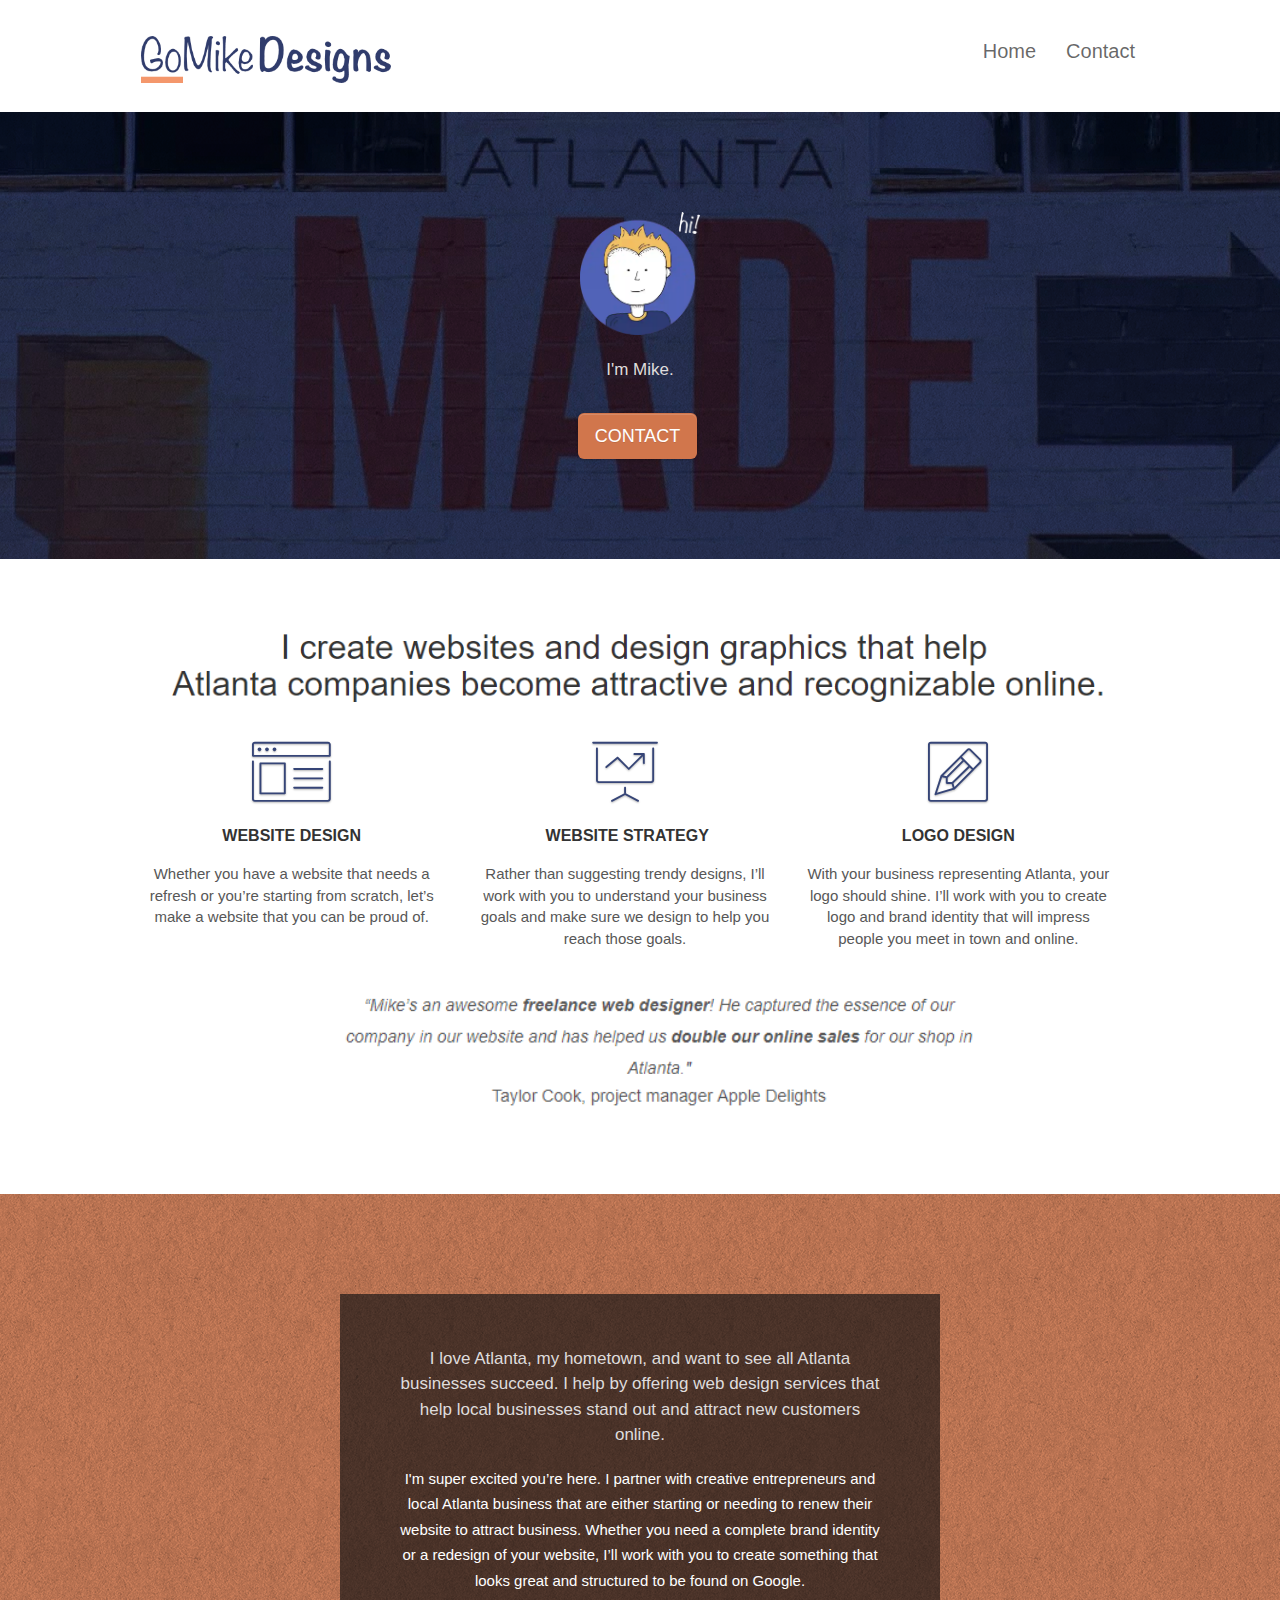
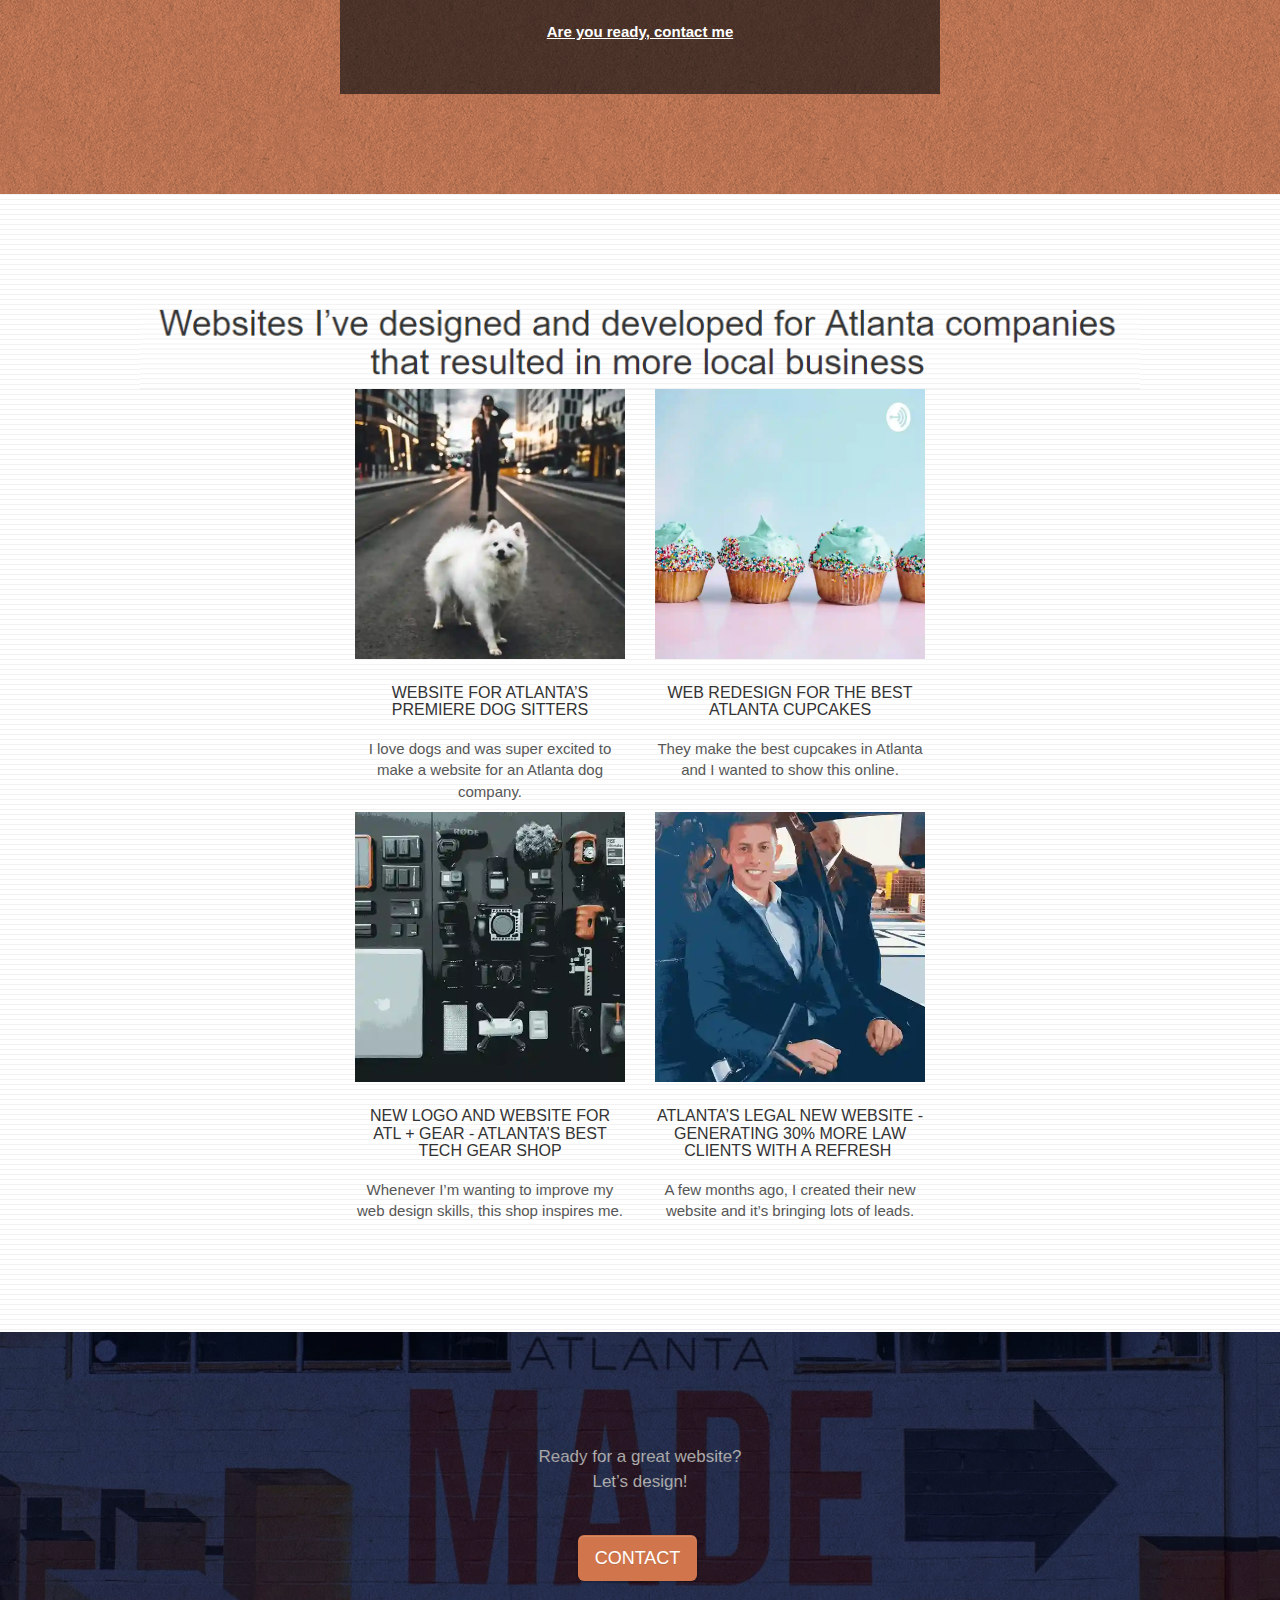
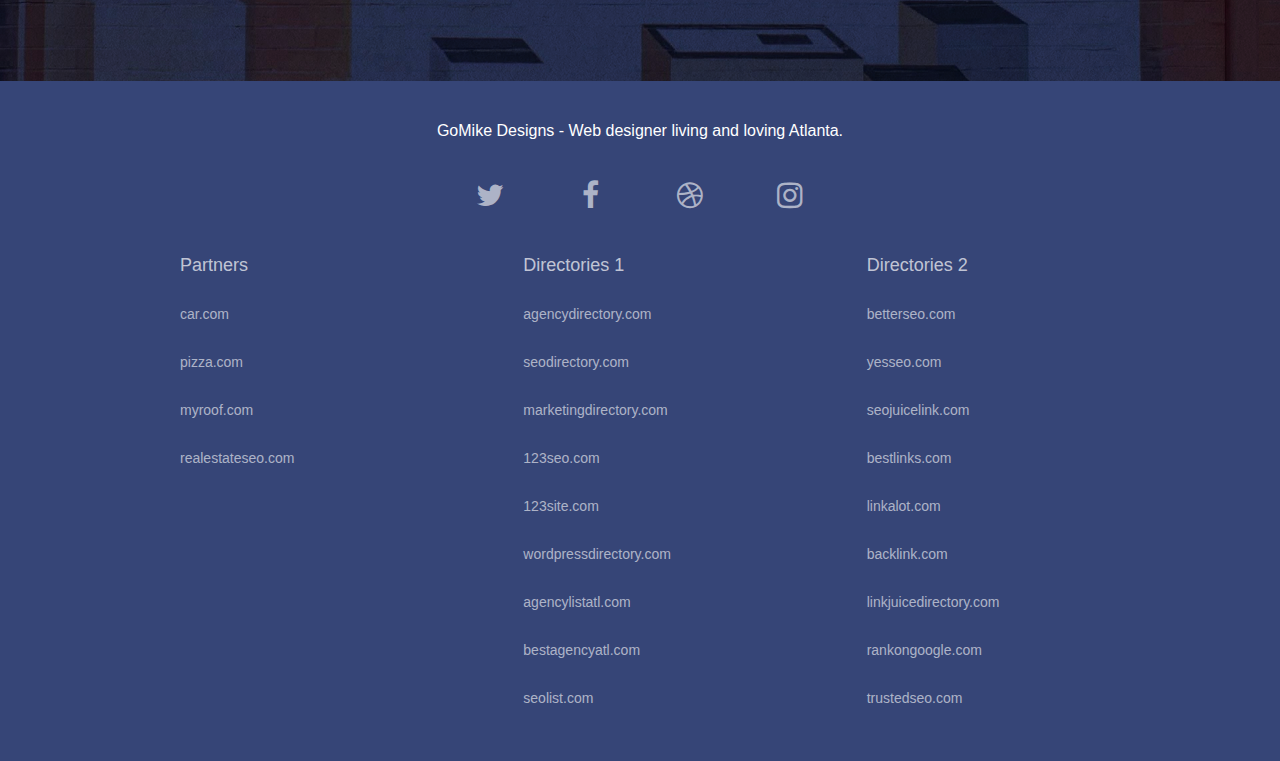
<file: index.html>
<!DOCTYPE html>
<html lang="en">
<head>
	<meta charset="utf-8">
	<meta name="keywords"
		content="Mike - Web Designer in Atlanta, go mike altlanta, Go Mike seo, google,  Go Mike website, internet, web design, design agency, Go Mike logo design atlanta, Go Mike web agency atlanta, freelance web designer Atlanta, marketing seo, seo local, graphic freelancer">
	<meta name="description" content="I'm Mike and your should hire me to build your website, I create websites and design graphics that help Atlanta companies become attractive ">
	<meta name="title" content="Mike - Web Designer in Atlanta">
	<meta name="viewport" content="width=device-width, initial-scale=1.0, viewport-fit=cover">
	<meta name="google-site-verification" content="IHQ9I8H-LNBBeoHLz35wH5zwzUA0eYdEOslUNjbIL4Y">
	<link rel="shortcut icon" type="image/png" href="./icon/favicon.jpg">
	<link rel="canonical" href="https://armantuto.github.io/SEO-Go-Mike/">
	<link rel="stylesheet"  href="./css/font-awesome.min.css" >
	<link rel="stylesheet" href="./css/et-line.min.css">
	<link rel="preload" href="./fonts/fontawesome-webfont.woff2" as="font" type="font/woff2" crossorigin="anonymous">
	<link rel="preload" href="./fonts/et-line.woff" as="font" type="font/woff" crossorigin="anonymous">
	<link rel="stylesheet"  href="style.min.css" >
	<link rel="stylesheet"   href="./css/bootstrap.min.css">

	
	<title>Mike - Web Designer</title>
	<!-- Analytics -->

	<!-- Analytics END -->
</head>
<body>
	<!-- Main container -->
	<div class="page-container">

		<!-- bloc-0 -->
		<header class="bloc bgc-white l-bloc " id="bloc-0">
			<nav class="container bloc-sm ">
				<div class="navbar row">
					<div class="navbar-header">
						<a class="navbar-brand" href="index.html"><img src="img/atlanta-web-design-logo.webp"
								alt="logo, seo, google, website, internet, web design, design agency" height="40" width="250"></a>
						<button id="nav-toggle" type="button" class="ui-navbar-toggle navbar-toggle"
							data-toggle="collapse" data-target=".navbar-1">
							<span class="sr-only">Toggle navigation</span><span class="icon-bar"></span><span
								class="icon-bar"></span><span class="icon-bar"></span>
						</button>
					</div>
					<div class="collapse navbar-collapse navbar-1 special-dropdown-nav">
						<ul class="site-navigation nav navbar-nav">
							<li>
								<a href="index.html">Home</a>
							</li>
							<li>
								<a href="page2.html">Contact</a>
							</li>
						</ul>
					</div>
				</div>
			</nav>
		</header>
		<!-- bloc-0 END -->

		<!-- bloc-1-hero -->
		<main>
		<section class=" bloc bgc-dark-slate-blue bg-atlanta-20made-20sign d-bloc bg-t-edge bloc-bg-texture texture-paper b-parallax"
			id="bloc-1-hero">
			<div class=" container bloc-lg">
				<div class="row tight-width-whitespace">
					<div class="col-sm-12">
						<img src="./img/atlanta-web-designer-mike.webp" class="center-block image-resize-mode"
							width="120" height="100"
							alt="atlanta web designer mike,seo, google, website, internet, web design, design agency">
						<h1 class="text-center hero-bloc-text tc-white ">
							I'm Mike.
						</h1>
						<div class="text-center">
							<a href="page2.html" class="btn btn-lg btn-clean btn-rd cta-hero btn-atomic-tangerine"
								id="cta-hero">Contact</a>
						</div>
					</div>
				</div>
			</div>
		</section>
		<!-- bloc-1-hero END -->

		<!-- bloc-2-services -->
		<section class="bloc bgc-white l-bloc" id="bloc-2-services">
			<div class="container bloc-md">
				<div class="row">
					<div class="col-sm-12 text-center">
						<img alt="i creatre websites and design graphics that helps atlanta ompanies become attractive and recognizable online" src="img/go-mikes-design.webp" width="1000" height="100" >
					</div>
				</div>
				<div class="row voffset-lg med-width-whitespace">
					<div class="col-sm-4">
						<div class="text-center">
							<span class="et-icon-browser sm-shadow icon-dark-slate-blue icons icon-lg"></span>
						</div>
						<h1 class="mg-md text-center service-header">
							Website Design
						</h1>
						<p class="text-center txt-ic">
							Whether you have a website that needs a refresh or you&rsquo;re starting from scratch,
							let&rsquo;s make a website that you can be proud of.
						</p>
					</div>
					<div class="col-sm-4">
						<div class="text-center txt-ic">
							<span class="et-icon-presentation sm-shadow icon-dark-slate-blue icons icon-lg"></span>
						</div>
						<h1 class="mg-md text-center service-header">
							&nbsp;Website Strategy
						</h1>
						<p class="text-center ">
							Rather than suggesting trendy designs, I&rsquo;ll work with you to understand your business
							goals and make sure we design to help you reach those goals.<br>
						</p>
					</div>
					<div class="col-sm-4">
						<div class="text-center">
							<span class="et-icon-edit sm-shadow icon-dark-slate-blue icons icon-lg"></span>
						</div>
						<h1 class="mg-md text-center service-header">
							Logo Design
						</h1>
						<p class="text-center">
							With your business representing Atlanta, your logo should shine. I&rsquo;ll work with you to
							create logo and brand identity that will impress people you meet in town and online.
						</p>
					</div>
				</div>
				<div class="row voffset-lg voffset">
					<div class="col-xs-12 col-md-8 col-md-offset-2 text-center txt-img">
						<img alt="web agency, web design, logo design " src="img/quote.webp" width="700" height="100" >
					</div>
				</div>
			</div>
		</section>
		<!-- bloc-2-services END -->

		<!-- bloc-3-what-i-do -->
		<section class="bloc tc-white bgc-atomic-tangerine bloc-bg-texture texture-paper b-parallax bg-atlanta-20made-20sign-20orange d-bloc"
			id="bloc-3-what-i-do">
			<div class="container bloc-lg">
				<div class="row tight-width-whitespace black-background">
					<div class="col-sm-12">
						<h2 class="mg-md text-center tc-white">
							I love Atlanta, my hometown, and want to see all Atlanta businesses succeed. I help by
							offering web design services that help local businesses stand out and attract new customers
							online.<br>
						</h2>
						<p class="text-center white">
							I'm super excited you&rsquo;re here. I partner with creative entrepreneurs and local Atlanta
							business that are either starting or needing to renew their website to attract business.
							Whether you need a complete brand identity or a redesign of your website, I&rsquo;ll work
							with you to create something that looks great and structured to be found on
							Google.<br><br><a class="ltc-white bold-link" href="page2.html">Are you ready, contact
								me</a><br>
						</p>
					</div>
				</div>
			</div>
		</section>
		<!-- bloc-3-what-i-do END -->

		<!-- bloc-4-portfolio -->
		<section class="bloc bgc-white bg-lines-h2-bg bg-repeat l-bloc" id="bloc-4-portfolio">
			<div class="container bloc-lg">
				<div class="row">
					<div class="col-sm-12 text-center">
						<img alt="web agency, web design, logo design " src="img/go-mikes-design-sites.webp"  width="1000" height="100">

					</div>
				</div>
				<div class="row tight-width-whitespace portfolio-row">
					<div class="col-sm-6">
						<a href="#" data-lightbox="img/11.jpg" data-gallery-id="gallery-1"
							data-caption="Website for Atlanta's Premiere dog salon" data-frame="snapshot-lb"><img
								src="img/11.webp" class="img-responsive portfolio-thumb"
								alt="seo, google, website, internet, web design, design agency website for dog salon" width="1000" height="100"></a>
						<h3 class="mg-md text-center">
							Website for Atlanta&rsquo;s premiere Dog Sitters
						</h3>
						<p class="text-center">
							I love dogs and was super excited to make a website for an Atlanta dog company.
						</p>
					</div>
					<div class="col-sm-6">
						<a href="#" data-lightbox="img/2.jpg" data-gallery-id="gallery-1"
							data-caption="web redesign for the best cupcakes in Atlanta" data-frame="snapshot-lb"><img
								src="img/2-3.webp" class="img-responsive portfolio-thumb"
								alt="seo, google, website, internet, web design, design agency website for best cupcakes in atlanta" width="1000" height="100"></a>
						<h3 class="mg-md text-center">
							Web redesign for the best Atlanta&nbsp;cupcakes
						</h3>
						<p class="text-center">
							They make the best cupcakes in Atlanta and I wanted to show this online.
						</p>
					</div>
				</div>
				<div class="row tight-width-whitespace portfolio-row">
					<div class="col-sm-6">
						<a href="#" data-lightbox="img/3.bmp" data-gallery-id="gallery-1"
							data-caption="New logo and website for Atlanta's best tech gear shop"
							data-frame="snapshot-lb"><img src="img/3.webp" class="img-responsive portfolio-thumb"
								alt="img" width="1000" height="100"></a>
						<h3 class="mg-md text-center">
							New logo and website for Atl + Gear - Atlanta&rsquo;s best tech gear shop
						</h3>
						<p class="text-center">
							Whenever I&rsquo;m wanting to improve my web design skills, this shop inspires me.
						</p>
					</div>
					<div class="col-sm-6">
						<a href="#" data-lightbox="img/4.bmp" data-gallery-id="gallery-1"
							data-caption="Atlanta's legal website generates 30% more clients after web redesign"
							data-frame="snapshot-lb"><img src="img/4.webp" width="1000" height="100" class="img-responsive portfolio-thumb"
								alt="seo, google, website, internet, web design, Atlanta's legal website generates 30% more clients after web redesign"></a>
						<h3 class="mg-md text-center">
							Atlanta&rsquo;s legal new website - Generating 30% more law clients with a refresh&nbsp;
						</h3>
						<p class="text-center">
							A few months ago, I created their new website and it&rsquo;s bringing lots of leads.
						</p>
					</div>
				</div>
			</div>
		</section>
		<!-- bloc-4-portfolio END -->

		<!-- bloc-5-cta -->
		<section class="bloc bgc-dark-slate-blue bg-atlanta-20made-20sign d-bloc bloc-bg-texture texture-paper"
			id="bloc-5-cta">
			<div class="container bloc-lg">
				<div class="row">
					<h2 class="mg-md text-center tc-white">
						Ready for a great website? <br>Let&rsquo;s design!
					</h2>
					<div class="col-sm-12 text-center">
						<a href="page2.html"
							class="btn btn-atomic-tangerine btn-clean btn-rd btn-lg cta-hero">Contact</a>
					</div>
				</div>
			</div>
		</section>
	</main>
		<!-- bloc-5-cta END -->

		<!-- Footer - bloc-8 -->
		<footer class="bloc bgc-dark-slate-blue d-bloc" id="bloc-8">
			<section class="container bloc-sm">
				<div class="row">
					<div class="col-sm-12">
						<h2 class="text-center white">
							GoMike Designs - Web designer living and loving Atlanta.<br>
						</h2>
						<div class="row row-no-gutters social ">
							<div class="col-sm-3">
								<div class="text-center">
									<a class="social" href="https://twitter.com" aria-label="twitter"><span class="fa fa-twitter icon-md"></span></a>
								</div>
							</div>
							<div class="col-sm-3">
								<div class="text-center">
									<a class="social" href="https://www.facebook.com/" aria-label="facebook"><span class="fa fa-facebook icon-md"></span></a>
								</div>
							</div>
							<div class="col-sm-3">
								<div class="text-center">
									<a class="social" href="https://armantuto.github.io/SEO-Go-Mike/" aria-label="sitoWeb"><span class="fa fa-dribbble icon-md"></span></a>
								</div>
							</div>
							<div class="col-sm-3">
								<div class="text-center">
									<a class="social" href="https://www.instagram.com/" aria-label="instagram"><span
											class="fa fa-instagram icon-md"></span></a>
								</div>
							</div>

						</div>
						<div class="row">
							<div class="col-sm-4 ">
								<ul>
									<li class="first-li">Partners</li>
									<li><a href="car.com">car.com</a></li>
									<li><a href="pizza.com">pizza.com</a></li>
									<li><a href="myroof.com">myroof.com</a></li>
									<li><a href="realestateseo.com">realestateseo.com</a></li>
								</ul>
							</div>
							<div class="col-sm-4">
								<ul>
									<li class="first-li">Directories 1</li>
									<li><a href="agencydirectory.com">agencydirectory.com</a></li>
									<li><a href="seodirectory.com">seodirectory.com</a></li>
									<li><a href="marketingdirectory.com">marketingdirectory.com</a></li>
									<li><a href="123seo.com">123seo.com</a></li>
									<li><a href="123site.com">123site.com</a></li>
									<li><a href="wordpressdirectory.com">wordpressdirectory.com</a></li>
									<li><a href="agencylistatl.com">agencylistatl.com</a></li>
									<li><a href="bestagencyatl.com">bestagencyatl.com</a></li>
									<li><a href="seolist.com">seolist.com</a></li>
								</ul>
							</div>
							<div class="col-sm-4">
							
								<ul>
									<li class="first-li">Directories 2</li>
									<li><a href="betterseo.com">betterseo.com</a></li>
									<li><a href="yesseo.com">yesseo.com</a></li>
									<li><a href="seojuicelink.com">seojuicelink.com</a></li>
									<li><a href="bestlinks.com">bestlinks.com</a></li>
									<li><a href="linkalot.com">linkalot.com</a></li>
									<li><a href="backlink.com">backlink.com</a></li>
									<li><a href="linkjuicedirectory.com">linkjuicedirectory.com</a></li>
									<li><a href="rankongoogle.com">rankongoogle.com</a></li>
									<li><a href="trustedseo.com">trustedseo.com</a></li>
								</ul>
							</div>
						</div>
					</div>
				</div>
			</section>
		</footer>
		<!-- Footer - bloc-8 END -->
</div>
	<!-- Main container END -->

	
<script src="./js/jquery-2.1.0.min.js"></script>
<script src="./js/bootstrap.min.js"></script>
<script src="./js/blocs.min.js"></script>
<script src="./js/jquery.touchSwipe.min.js"></script>
<script src="./js/gmaps.min.js"></script>
</body>
</html>
</file>
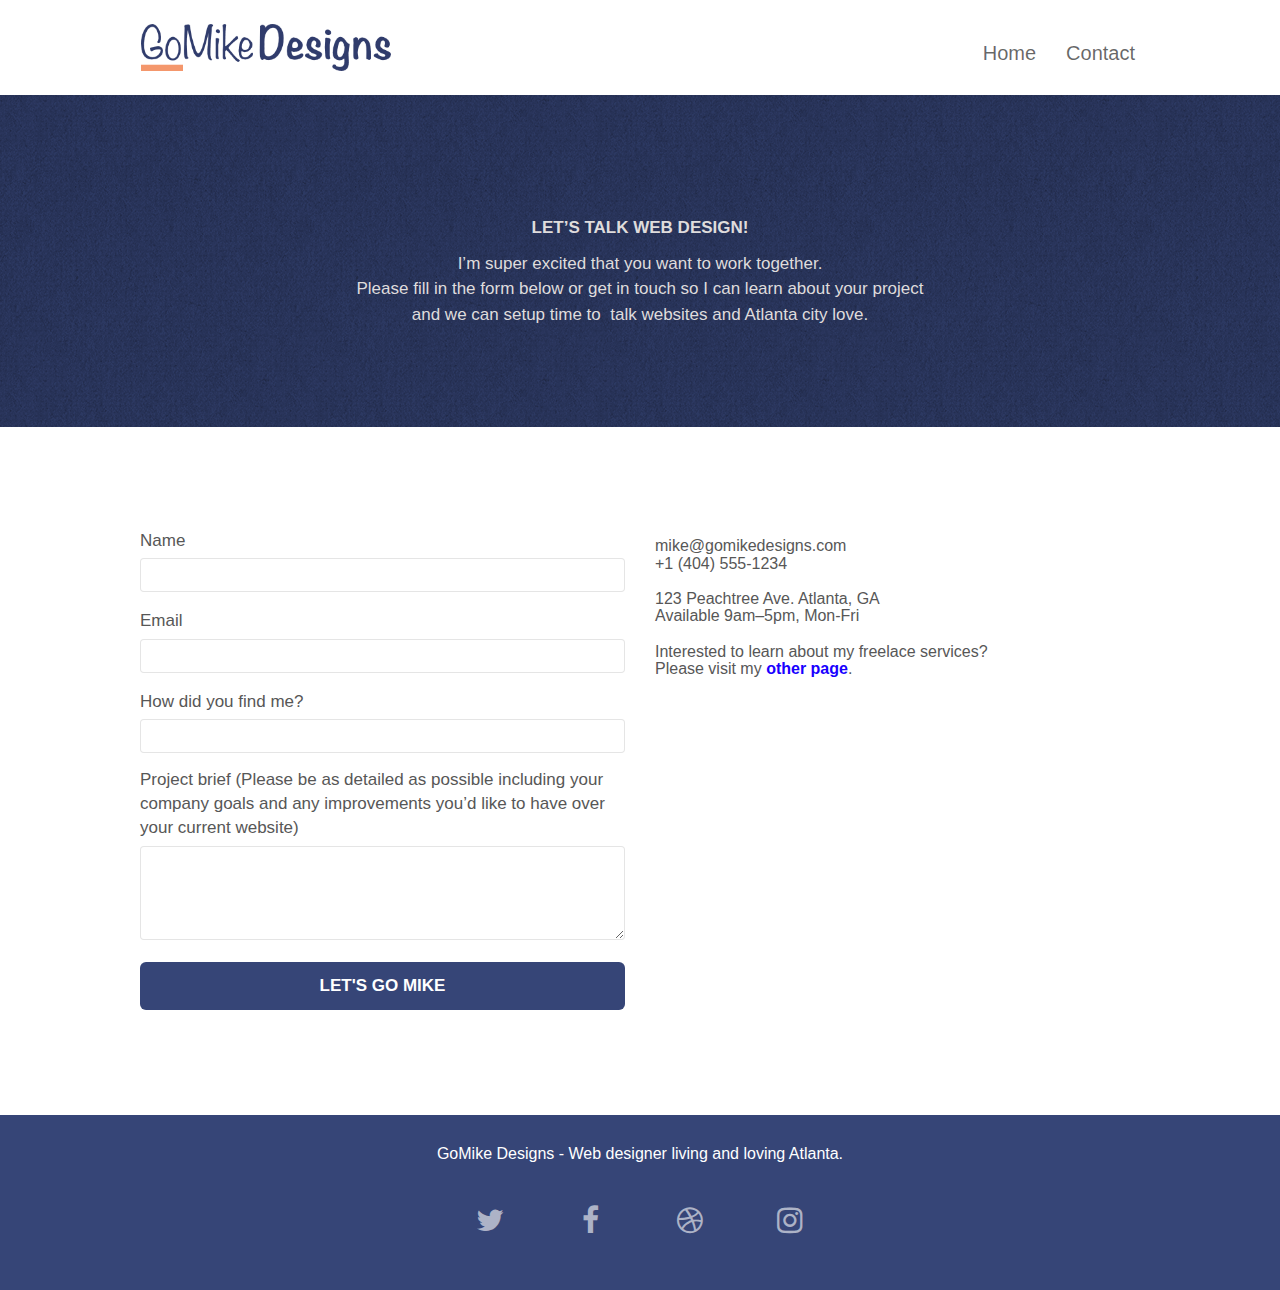
<file: contact.html>
<!doctype html>
<html lang="en">

<head>
	<meta charset="utf-8">
	<meta name="keywords" content="contact mike web designer atlanta">
	<meta name="description" content="contact mike designer atlanta for design">
	<meta name="viewport" content="width=device-width, initial-scale=1.0, viewport-fit=cover">
	<link rel="shortcut icon" type="image/png" href="./icon/favicon.jpg">
	<link rel="stylesheet"  href="./css/font-awesome.min.css" >
	<link rel="stylesheet" href="./css/et-line.min.css">
	<link rel="stylesheet"   href="./css/bootstrap.min.css">
	<link rel="stylesheet"  href="/style.min.css" >


	<title>Contact</title>
	<!-- Analytics -->

	<!-- Analytics END -->
</head>

<body>
	<!-- Main container -->
	<div class="page-container">
		<!-- bloc-0 -->
		<header class="bloc bgc-white l-bloc " id="bloc-0">
			<nav class="container bloc-sm">
				<div class="navbar row">
					<div class="navbar-header">
						<a class="navbar-brand" href="index.html"><img src="/img/atlanta-web-design-logo.webp"
								alt="logo, seo, google, website, internet, web design, design agency" height="40"
								width="250"></a>
						<button id="nav-toggle" type="button" class="ui-navbar-toggle navbar-toggle"
							data-toggle="collapse" data-target=".navbar-1">
							<span class="sr-only">Toggle navigation</span><span class="icon-bar"></span><span
								class="icon-bar"></span><span class="icon-bar"></span>
						</button>
					</div>
					<div class="collapse navbar-collapse navbar-1 special-dropdown-nav">
						<ul class="site-navigation nav navbar-nav">
							<li>
								<a href="/index.html">Home</a>
							</li>
							<li>
								<a href="/contact.html">Contact</a>
							</li>
						</ul>
					</div>
				</div>
			</nav>
		</header>
		<!-- bloc-0 END -->

		<!-- bloc-6 -->
		<main>
			<section class="bloc bg-dots-bg bg-repeat bgc-dark-slate-blue d-bloc bloc-bg-texture texture-paper"
				id="bloc-6">
				<div class="container bloc-lg">
					<div class="row">
						<div class="col-sm-12">
							<h3 class="text-center hero-bloc-text tc-white">
								Let&rsquo;s talk web design!
							</h3>
							<h4 class="text-center mg-lg tc-white tight-width-whitespace">
								I&rsquo;m super excited that you want to work together.<br>Please fill in the form below
								or get in touch so I can learn about your project <br>and we can setup time to
								&nbsp;talk websites and Atlanta city love.
							</h4>
						</div>
					</div>
				</div>
			</section>
			<!-- bloc-6 END -->

			<!-- bloc-7 -->
			<section class="bloc bgc-white l-bloc" id="bloc-7">
				<div class="container bloc-lg">
					<div class="row">
						<div class="col-sm-6">
							<form id="form_1" novalidate>
								<div class="form-group">
									<label for="name">
										Name
									</label>
									<input type="text" id="name" name="name" class="form-control" required >
								</div>
								<div class="form-group">
									<label for="email">
										Email
									</label>
									<input id="email" name="email"  class="form-control" type="email" required >
								</div>
								<div class="form-group">
									<label for="input_504">
										How did you find me?
									</label>
									<input class="form-control" type="text" name="how_did_you_find_me" required id="input_504">
								</div>
								<div class="form-group">
									<label for="message">
										Project brief (Please be as detailed as possible including your company goals
										and any improvements you&rsquo;d like to have over your current website)<br>
									</label><textarea  id="message" name="message" class="form-control" rows="4" cols="50"
										required></textarea>
								</div>
								<button class="bloc-button btn btn-lg btn-block cta-hero btn-atomic-tangerine btn-super "
									type="submit">
									Let's go Mike
								</button>
							</form>
						</div>
						<div class="col-sm-6">
							<h5>
								mike@gomikedesigns.com<br>+1 (404) 555-1234<br> <br>123 Peachtree Ave. Atlanta,
								GA<br>Available 9am–5pm, Mon-Fri <br> <br>Interested to learn about my freelace
								services? <br>Please visit my&nbsp;<a class="ltc-atomic-tangerine"
									href="index.html">other page</a>.
							</h5>
						</div>
					</div>
				</div>
			</section>
			<!-- bloc-7 END -->

			<!-- ScrollToTop Button -->
			<button class="bloc-button btn btn-d scrollToTop" aria-label="button" onclick="scrollToTarget('1')"><span
					class="fa fa-chevron-up"></span></button>
			<!-- ScrollToTop Button END-->

		</main>
		<!-- Footer - bloc-8 -->
		<footer class="bloc bgc-dark-slate-blue d-bloc" id="bloc-8">
			<section class="container bloc-sm">
				<div class="row">
					<div class="col-sm-12">
						<h4 class="text-center white">
							GoMike Designs - Web designer living and loving Atlanta.<br>
						</h4>
						<div class="row row-no-gutters social">
							<div class="col-sm-3">
								<div class="text-center">
									<a class="social" href="https://twitter.com" aria-label="twitter"><span class="fa fa-twitter icon-md"></span></a>
								</div>
							</div>
							<div class="col-sm-3">
								<div class="text-center">
									<a class="social" href="https://www.facebook.com/" aria-label="facebook"><span class="fa fa-facebook icon-md"></span></a>
								</div>
							</div>
							<div class="col-sm-3">
								<div class="text-center">
									<a class="social" href="https://armantuto.github.io/SEO-Go-Mike/" aria-label="sitoWeb"><span class="fa fa-dribbble icon-md"></span></a>
								</div>
							</div>
							<div class="col-sm-3">
								<div class="text-center">
									<a class="social" href="https://www.instagram.com/" aria-label="instagram"><span
											class="fa fa-instagram icon-md"></span></a>
								</div>
							</div>
						</div>
					</div>
				</div>
			</section>
		</footer>
		<!-- Footer - bloc-8 END -->
	</div>
	<!-- Main container END -->
	<script src="./js/jquery-2.1.0.min.js"></script>
	<script src="./js/bootstrap.min.js"></script>
	<script src="./js/blocs.min.js"></script>
	<script src="./js/jqBootstrapValidation.min.js"></script>
	<script src="./js/formHandler.min.js"></script>
	<script src="./js/jquery.touchSwipe.min.js"></script>
	<script src="./js/gmaps.min.js"></script>
</body>

</html>
</file>
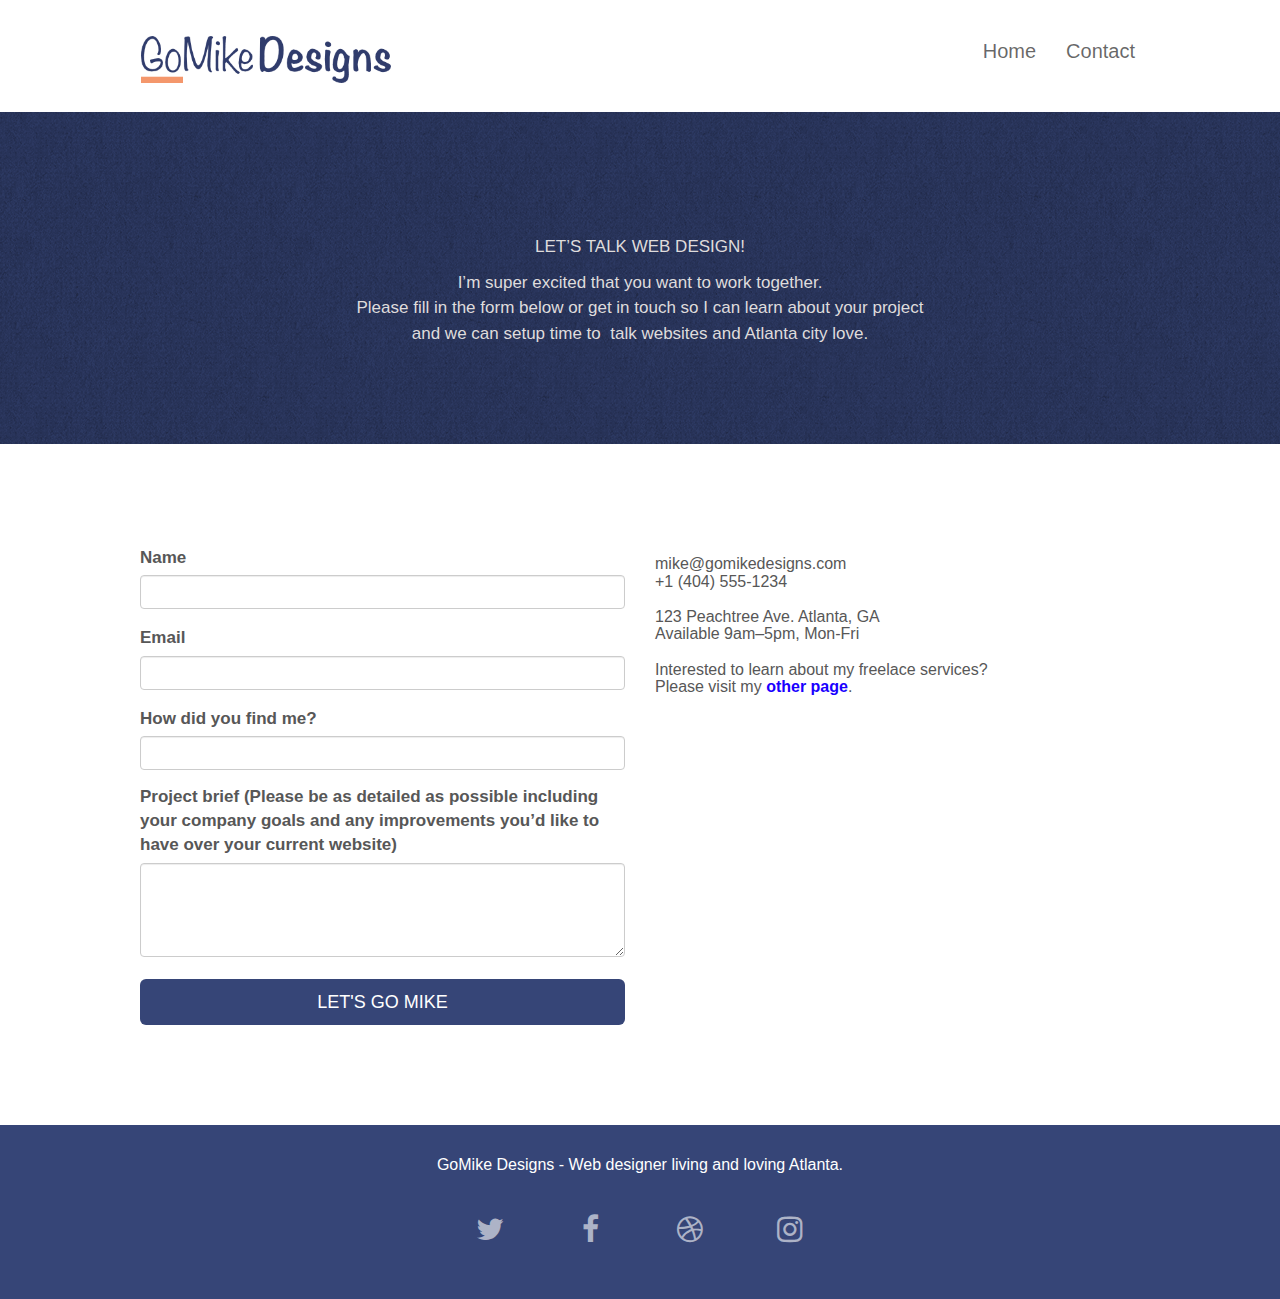
<file: page2.html>
<!doctype html>
<html lang="en">

<head>
	<meta charset="utf-8">
	<meta name="keywords" content="contact mike web designer atlanta">
	<meta name="description" content="contact mike designer atlanta for design">
	<meta name="viewport" content="width=device-width, initial-scale=1.0, viewport-fit=cover">
	<link rel="shortcut icon" type="image/png" href="./icon/favicon.jpg">
	<link rel="stylesheet"  href="./css/font-awesome.min.css" >
	<link rel="stylesheet" href="./css/et-line.min.css">
	<link rel="stylesheet"  href="style.min.css">
	<link rel="stylesheet"   href="./css/bootstrap.min.css">


	<title>Contact</title>
	<!-- Analytics -->

	<!-- Analytics END -->
</head>

<body>
	<!-- Main container -->
	<div class="page-container">
		<!-- bloc-0 -->
		<header class="bloc bgc-white l-bloc " id="bloc-0">
			<nav class="container bloc-sm">
				<div class="navbar row">
					<div class="navbar-header">
						<a class="navbar-brand" href="index.html"><img src="./img/atlanta-web-design-logo.webp"
								alt="logo, seo, google, website, internet, web design, design agency" height="40"
								width="250"></a>
						<button id="nav-toggle" type="button" class="ui-navbar-toggle navbar-toggle"
							data-toggle="collapse" data-target=".navbar-1">
							<span class="sr-only">Toggle navigation</span><span class="icon-bar"></span><span
								class="icon-bar"></span><span class="icon-bar"></span>
						</button>
					</div>
					<div class="collapse navbar-collapse navbar-1 special-dropdown-nav">
						<ul class="site-navigation nav navbar-nav">
							<li>
								<a href="index.html">Home</a>
							</li>
							<li>
								<a href="page2.html">Contact</a>
							</li>
						</ul>
					</div>
				</div>
			</nav>
		</header>
		<!-- bloc-0 END -->

		<!-- bloc-6 -->
		<main>
			<section class="bloc bg-dots-bg bg-repeat bgc-dark-slate-blue d-bloc bloc-bg-texture texture-paper"
				id="bloc-6">
				<div class="container bloc-lg">
					<div class="row">
						<div class="col-sm-12">
							<h3 class="text-center hero-bloc-text tc-white">
								Let&rsquo;s talk web design!
							</h3>
							<h4 class="text-center mg-lg tc-white tight-width-whitespace">
								I&rsquo;m super excited that you want to work together.<br>Please fill in the form below
								or get in touch so I can learn about your project <br>and we can setup time to
								&nbsp;talk websites and Atlanta city love.
							</h4>
						</div>
					</div>
				</div>
			</section>
			<!-- bloc-6 END -->

			<!-- bloc-7 -->
			<section class="bloc bgc-white l-bloc" id="bloc-7">
				<div class="container bloc-lg">
					<div class="row">
						<div class="col-sm-6">
							<form id="form_1" novalidate>
								<div class="form-group">
									<label for="name">
										Name
									</label>
									<input type="text" id="name" name="name" class="form-control" required >
								</div>
								<div class="form-group">
									<label for="email">
										Email
									</label>
									<input id="email" name="email"  class="form-control" type="email" required >
								</div>
								<div class="form-group">
									<label for="input_504">
										How did you find me?
									</label>
									<input class="form-control" type="text" name="how_did_you_find_me" required id="input_504">
								</div>
								<div class="form-group">
									<label for="message">
										Project brief (Please be as detailed as possible including your company goals
										and any improvements you&rsquo;d like to have over your current website)<br>
									</label><textarea  id="message" name="message" class="form-control" rows="4" cols="50"
										required></textarea>
								</div>
								<button class="bloc-button btn btn-lg btn-block cta-hero btn-atomic-tangerine btn-super "
									type="submit">
									Let's go Mike
								</button>
							</form>
						</div>
						<div class="col-sm-6">
							<h5>
								mike@gomikedesigns.com<br>+1 (404) 555-1234<br> <br>123 Peachtree Ave. Atlanta,
								GA<br>Available 9am–5pm, Mon-Fri <br> <br>Interested to learn about my freelace
								services? <br>Please visit my&nbsp;<a class="ltc-atomic-tangerine"
									href="index.html">other page</a>.
							</h5>
						</div>
					</div>
				</div>
			</section>
			<!-- bloc-7 END -->

			<!-- ScrollToTop Button -->
			<button class="bloc-button btn btn-d scrollToTop" aria-label="button" onclick="scrollToTarget('1')"><span
					class="fa fa-chevron-up"></span></button>
			<!-- ScrollToTop Button END-->

		</main>
		<!-- Footer - bloc-8 -->
		<footer class="bloc bgc-dark-slate-blue d-bloc" id="bloc-8">
			<section class="container bloc-sm">
				<div class="row">
					<div class="col-sm-12">
						<h4 class="text-center white">
							GoMike Designs - Web designer living and loving Atlanta.<br>
						</h4>
						<div class="row row-no-gutters social">
							<div class="col-sm-3">
								<div class="text-center">
									<a class="social" href="https://twitter.com" aria-label="twitter"><span class="fa fa-twitter icon-md"></span></a>
								</div>
							</div>
							<div class="col-sm-3">
								<div class="text-center">
									<a class="social" href="https://www.facebook.com/" aria-label="facebook"><span class="fa fa-facebook icon-md"></span></a>
								</div>
							</div>
							<div class="col-sm-3">
								<div class="text-center">
									<a class="social" href="https://armantuto.github.io/SEO-Go-Mike/" aria-label="sitoWeb"><span class="fa fa-dribbble icon-md"></span></a>
								</div>
							</div>
							<div class="col-sm-3">
								<div class="text-center">
									<a class="social" href="https://www.instagram.com/" aria-label="instagram"><span
											class="fa fa-instagram icon-md"></span></a>
								</div>
							</div>
						</div>
					</div>
				</div>
			</section>
		</footer>
		<!-- Footer - bloc-8 END -->
	</div>
	<!-- Main container END -->
	<script src="./js/jquery-2.1.0.min.js"></script>
	<script src="./js/bootstrap.min.js"></script>
	<script src="./js/blocs.min.js"></script>
	<script src="./js/jqBootstrapValidation.min.js"></script>
	<script src="./js/formHandler.min.js"></script>
	<script src="./js/jquery.touchSwipe.min.js"></script>
	<script src="./js/gmaps.min.js"></script>
</body>

</html>
</file>
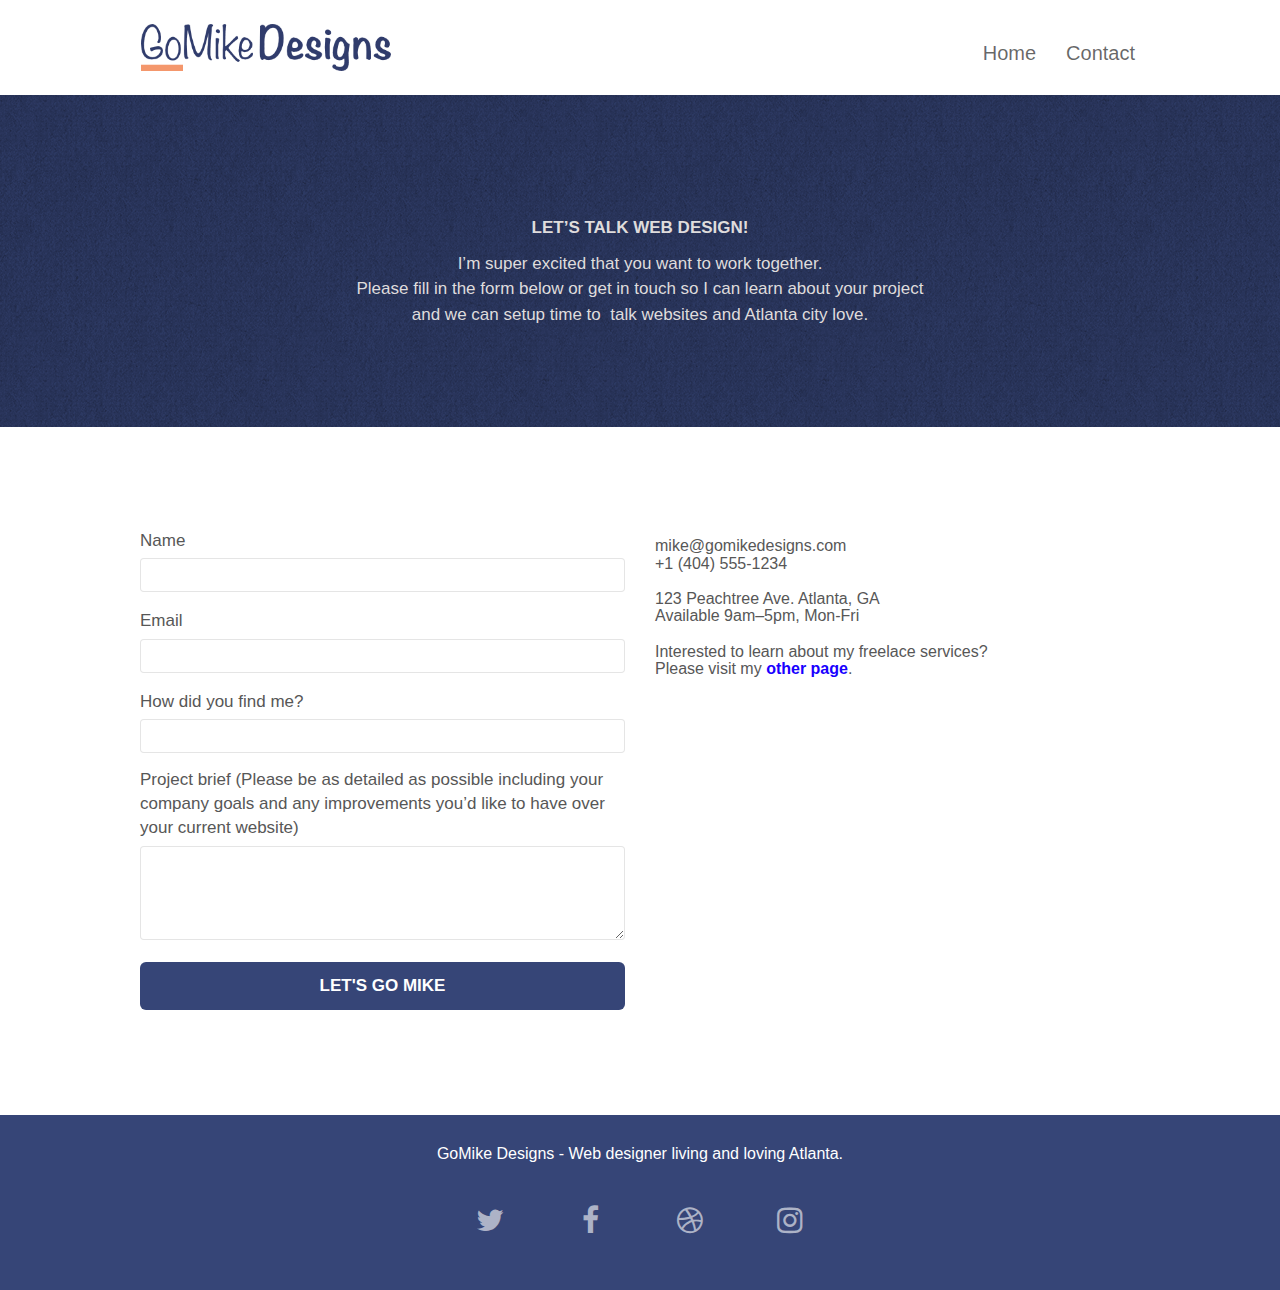
<file: pagecontact.html>
<!doctype html>
<html lang="en">

<head>
	<meta charset="utf-8">
	<meta name="keywords" content="contact mike web designer atlanta">
	<meta name="description" content="contact mike designer atlanta for design">
	<meta name="viewport" content="width=device-width, initial-scale=1.0, viewport-fit=cover">
	<link rel="shortcut icon" type="image/png" href="./icon/favicon.jpg">
	<link rel="stylesheet"  href="./css/font-awesome.min.css" >
	<link rel="stylesheet" href="./css/et-line.min.css">
	<link rel="stylesheet"   href="./css/bootstrap.min.css">
	<link rel="stylesheet"  href="style.min.css" >


	<title>Contact</title>
	<!-- Analytics -->

	<!-- Analytics END -->
</head>

<body>
	<!-- Main container -->
	<div class="page-container">
		<!-- bloc-0 -->
		<header class="bloc bgc-white l-bloc " id="bloc-0">
			<nav class="container bloc-sm">
				<div class="navbar row">
					<div class="navbar-header">
						<a class="navbar-brand" href="index.html"><img src="/img/atlanta-web-design-logo.webp"
								alt="logo, seo, google, website, internet, web design, design agency" height="40"
								width="250"></a>
						<button id="nav-toggle" type="button" class="ui-navbar-toggle navbar-toggle"
							data-toggle="collapse" data-target=".navbar-1">
							<span class="sr-only">Toggle navigation</span><span class="icon-bar"></span><span
								class="icon-bar"></span><span class="icon-bar"></span>
						</button>
					</div>
					<div class="collapse navbar-collapse navbar-1 special-dropdown-nav">
						<ul class="site-navigation nav navbar-nav">
							<li>
								<a href="/index.html">Home</a>
							</li>
							<li>
								<a href="pagecontact.html">Contact</a>
							</li>
						</ul>
					</div>
				</div>
			</nav>
		</header>
		<!-- bloc-0 END -->

		<!-- bloc-6 -->
		<main>
			<section class="bloc bg-dots-bg bg-repeat bgc-dark-slate-blue d-bloc bloc-bg-texture texture-paper"
				id="bloc-6">
				<div class="container bloc-lg">
					<div class="row">
						<div class="col-sm-12">
							<h3 class="text-center hero-bloc-text tc-white">
								Let&rsquo;s talk web design!
							</h3>
							<h4 class="text-center mg-lg tc-white tight-width-whitespace">
								I&rsquo;m super excited that you want to work together.<br>Please fill in the form below
								or get in touch so I can learn about your project <br>and we can setup time to
								&nbsp;talk websites and Atlanta city love.
							</h4>
						</div>
					</div>
				</div>
			</section>
			<!-- bloc-6 END -->

			<!-- bloc-7 -->
			<section class="bloc bgc-white l-bloc" id="bloc-7">
				<div class="container bloc-lg">
					<div class="row">
						<div class="col-sm-6">
							<form id="form_1" novalidate>
								<div class="form-group">
									<label for="name">
										Name
									</label>
									<input type="text" id="name" name="name" class="form-control" required >
								</div>
								<div class="form-group">
									<label for="email">
										Email
									</label>
									<input id="email" name="email"  class="form-control" type="email" required >
								</div>
								<div class="form-group">
									<label for="input_504">
										How did you find me?
									</label>
									<input class="form-control" type="text" name="how_did_you_find_me" required id="input_504">
								</div>
								<div class="form-group">
									<label for="message">
										Project brief (Please be as detailed as possible including your company goals
										and any improvements you&rsquo;d like to have over your current website)<br>
									</label><textarea  id="message" name="message" class="form-control" rows="4" cols="50"
										required></textarea>
								</div>
								<button class="bloc-button btn btn-lg btn-block cta-hero btn-atomic-tangerine btn-super "
									type="submit">
									Let's go Mike
								</button>
							</form>
						</div>
						<div class="col-sm-6">
							<h5>
								mike@gomikedesigns.com<br>+1 (404) 555-1234<br> <br>123 Peachtree Ave. Atlanta,
								GA<br>Available 9am–5pm, Mon-Fri <br> <br>Interested to learn about my freelace
								services? <br>Please visit my&nbsp;<a class="ltc-atomic-tangerine"
									href="index.html">other page</a>.
							</h5>
						</div>
					</div>
				</div>
			</section>
			<!-- bloc-7 END -->

			<!-- ScrollToTop Button -->
			<button class="bloc-button btn btn-d scrollToTop" aria-label="button" onclick="scrollToTarget('1')"><span
					class="fa fa-chevron-up"></span></button>
			<!-- ScrollToTop Button END-->

		</main>
		<!-- Footer - bloc-8 -->
		<footer class="bloc bgc-dark-slate-blue d-bloc" id="bloc-8">
			<section class="container bloc-sm">
				<div class="row">
					<div class="col-sm-12">
						<h4 class="text-center white">
							GoMike Designs - Web designer living and loving Atlanta.<br>
						</h4>
						<div class="row row-no-gutters social">
							<div class="col-sm-3">
								<div class="text-center">
									<a class="social" href="https://twitter.com" aria-label="twitter"><span class="fa fa-twitter icon-md"></span></a>
								</div>
							</div>
							<div class="col-sm-3">
								<div class="text-center">
									<a class="social" href="https://www.facebook.com/" aria-label="facebook"><span class="fa fa-facebook icon-md"></span></a>
								</div>
							</div>
							<div class="col-sm-3">
								<div class="text-center">
									<a class="social" href="https://armantuto.github.io/SEO-Go-Mike/" aria-label="sitoWeb"><span class="fa fa-dribbble icon-md"></span></a>
								</div>
							</div>
							<div class="col-sm-3">
								<div class="text-center">
									<a class="social" href="https://www.instagram.com/" aria-label="instagram"><span
											class="fa fa-instagram icon-md"></span></a>
								</div>
							</div>
						</div>
					</div>
				</div>
			</section>
		</footer>
		<!-- Footer - bloc-8 END -->
	</div>
	<!-- Main container END -->
	<script src="./js/jquery-2.1.0.min.js"></script>
	<script src="./js/bootstrap.min.js"></script>
	<script src="./js/blocs.min.js"></script>
	<script src="./js/jqBootstrapValidation.min.js"></script>
	<script src="./js/formHandler.min.js"></script>
	<script src="./js/jquery.touchSwipe.min.js"></script>
	<script src="./js/gmaps.min.js"></script>
</body>

</html>
</file>
<file: style.min.css>
body{margin:0;padding:0;background:#fff;overflow-x:hidden;-webkit-font-smoothing:antialiased;-moz-osx-font-smoothing:grayscale;font-family:et-line,'Arial Narrow',Arial,sans-serif!important;font-display:swap}a,button{transition:all .3s ease-in-out;outline:0!important}a:hover{text-decoration:none;cursor:pointer}#page-loading-blocs-notifaction{position:fixed;top:0;bottom:0;width:100%;z-index:100000;background:#fff url(img/pageload-spinner.gif) no-repeat center center}.bloc{width:100%;clear:both;background:50% 50% no-repeat;padding:0 50px;-webkit-background-size:cover;-moz-background-size:cover;-o-background-size:cover;background-size:cover;position:relative}.bloc .container{padding-left:0;padding-right:0}.bloc-lg{padding:100px 50px;font-size:17px}.bloc-lg h5{font-size:16px}.bloc-md{padding:50px}.bloc-sm{padding:20px 50px}.bg-b-edge,.bg-bl-edge,.bg-br-edge,.bg-center,.bg-l-edge,.bg-r-edge,.bg-repeat,.bg-t-edge,.bg-tl-edge,.bg-tr-edge{-webkit-background-size:auto!important;-moz-background-size:auto!important;-o-background-size:auto!important;background-size:auto!important}.bg-repeat{background:repeat}.bg-t-edge{background:top no-repeat}.bloc-bg-texture::before{content:"";background-size:2px 2px;position:absolute;top:0;bottom:0;left:0;right:0}.texture-paper::before{background:url(img/texture-paper.webp);background-size:280px 280px}.b-parallax{background-attachment:fixed}.d-bloc{color:rgba(255,255,255,.7)}.d-bloc button:hover{color:rgba(255,255,255,.9)}.d-bloc .icon-round,.d-bloc .icon-rounded,.d-bloc .icon-semi-rounded-a,.d-bloc .icon-semi-rounded-b,.d-bloc .icon-square{border-color:rgba(255,255,255,.9)}.d-bloc .divider-h span{border-color:rgba(255,255,255,.2)}.d-bloc .a-btn,.d-bloc .navbar a,.d-bloc .navbar-brand,.d-bloc a .icon-lg,.d-bloc a .icon-md,.d-bloc a .icon-sm,.d-bloc a .icon-xl,.d-bloc h1 a,.d-bloc h2 a,.d-bloc h3 a,.d-bloc h4 a,.d-bloc h5 a,.d-bloc h6 a,.d-bloc p a{color:rgba(255,255,255,.6)}.d-bloc .a-btn:hover,.d-bloc .navbar a:hover,.d-bloc .navbar-brand:hover,.d-bloc a:hover .icon-lg,.d-bloc a:hover .icon-md,.d-bloc a:hover .icon-sm,.d-bloc a:hover .icon-xl,.d-bloc h1 a:hover,.d-bloc h2 a:hover,.d-bloc h3 a:hover,.d-bloc h4 a:hover,.d-bloc h5 a:hover,.d-bloc h6 a:hover,.d-bloc p a:hover{color:rgba(255,255,255,1)}.d-bloc .navbar-toggle .icon-bar{background:rgba(255,255,255,1)}.d-bloc .btn-wire,.d-bloc .btn-wire:hover{color:rgba(255,255,255,1);border-color:rgba(255,255,255,1)}.d-bloc .panel{color:rgba(0,0,0,.5)}.d-bloc .panel button:hover{color:rgba(0,0,0,.7)}.d-bloc .panel icon{border-color:rgba(0,0,0,.7)}.d-bloc .panel .divider-h span{border-color:rgba(0,0,0,.1)}.d-bloc .panel .a-btn{color:rgba(0,0,0,.6)}.d-bloc .panel .a-btn:hover{color:rgba(0,0,0,1)}.d-bloc .panel .btn-wire,.d-bloc .panel .btn-wire:hover{color:rgba(0,0,0,.7);border-color:rgba(0,0,0,.3)}.d-bloc .panel,.l-bloc{color:rgba(0,0,0,.5)}.d-bloc .panel button:hover,.l-bloc button:hover{color:rgba(0,0,0,.7)}.l-bloc .icon-round,.l-bloc .icon-rounded,.l-bloc .icon-semi-rounded-a,.l-bloc .icon-semi-rounded-b,.l-bloc .icon-square{border-color:rgba(0,0,0,.7)}.d-bloc .panel .divider-h span,.l-bloc .divider-h span{border-color:rgba(0,0,0,.1)}.d-bloc .panel .a-btn,.l-bloc .a-btn,.l-bloc .navbar a,.l-bloc .navbar-brand,.l-bloc a .icon-lg,.l-bloc a .icon-md,.l-bloc a .icon-sm,.l-bloc a .icon-xl,.l-bloc h1 a,.l-bloc h2 a,.l-bloc h3 a,.l-bloc h4 a,.l-bloc h5 a,.l-bloc h6 a,.l-bloc p a{color:rgba(0,0,0,.6)}.d-bloc .panel .a-btn:hover,.l-bloc .a-btn:hover,.l-bloc .navbar a:hover,.l-bloc .navbar-brand:hover,.l-bloc a:hover .icon-lg,.l-bloc a:hover .icon-md,.l-bloc a:hover .icon-sm,.l-bloc a:hover .icon-xl,.l-bloc h1 a:hover,.l-bloc h2 a:hover,.l-bloc h3 a:hover,.l-bloc h4 a:hover,.l-bloc h5 a:hover,.l-bloc h6 a:hover,.l-bloc p a:hover{color:rgba(0,0,0,1)}.l-bloc .navbar-toggle .icon-bar{color:rgba(0,0,0,.6)}.d-bloc .panel .btn-wire,.d-bloc .panel .btn-wire:hover,.l-bloc .btn-wire,.l-bloc .btn-wire:hover{color:rgba(0,0,0,.7);border-color:rgba(0,0,0,.3)}.w{margin-top:30px}.w-lg{margin-top:80px}.row-no-gutters{margin-right:0;margin-left:0}.row.row-no-gutters>[class*=" col-"],.row.row-no-gutters>[class^=col-]{padding-right:0;padding-left:0;margin-top:8%;margin-bottom:8%}#bloc-2-services p{font-size:11px}.navbar{margin-bottom:0;z-index:1}.navbar-brand{height:auto;padding:3px 15px;font-size:25px;font-weight:400;font-weight:600;line-height:44px}.navbar-brand img{max-height:200px;margin:0 5px 0 0;display:inline}.navbar-brand img[src$=svg]{min-width:100px}.nav-center .navbar-brand img{margin:0}.navbar .nav{padding-top:2px;margin-right:-16px;float:right;z-index:1}.nav>li{float:left;margin-top:4px;font-size:20px}.navbar-nav .open .dropdown-menu>li>a{text-align:inherit}.nav>li a:focus,.nav>li a:hover{background:0 0}.navbar-toggle{margin:10px 10px 0 0;border:0}.navbar-toggle:hover{background:0 0!important}.navbar-toggle .icon-bar{background-color:rgba(0,0,0,.5);width:26px}.nav-invert .navbar .nav{float:left}.nav-invert .navbar-brand,.nav-invert .navbar-header{float:right;position:relative;z-index:2}@media (min-width:768px){.site-navigation{position:absolute;top:50%;right:20px;transform:translate(0,-50%);-webkit-transform:translateY(-50%)}.nav>li .dropdown-menu a,.nav>li .dropdown-menu a:hover{color:#484848}.nav-invert .site-navigation{left:0;right:0}.nav-center{text-align:center}.nav-center .navbar-header{width:100%}.nav-center .nav>li,.nav-center .navbar-brand,.nav-center .navbar-header{float:none;display:inline-block}.nav-center .site-navigation{position:relative;width:100%;right:0;margin-right:0;margin-top:20px}.nav-center.mini-nav .navbar-toggle{float:none;margin:10px auto 0}}.nav>li>.dropdown a{background:0 0!important;display:block;padding:14px 15px}nav .caret{margin:0 5px}.dropdown-menu .dropdown-menu{top:-8px;left:100%}.dropdown-menu .dropmenu-flow-right{top:100%;left:0;margin-left:-1px;border-top-left-radius:0;border-top-right-radius:0}.dropdown-menu .dropdown span{border:4px solid #000;border-top-color:transparent;border-right-color:transparent;border-bottom-color:transparent;margin:6px -5px 0 0!important;float:right}.mg-md{margin-top:10px;margin-bottom:20px}.mg-lg{margin-top:10px;margin-bottom:40px}.btn{margin:0 5px 5px 0}.btn.pull-right{margin:0 0 5px 5px}.btn-d,.btn-d:focus,.btn-d:hover{color:#fff;background:rgba(0,0,0,.3)}button{outline:0!important}.btn-rd{border-radius:40px}.btn-clean{border:1px solid rgba(0,0,0,.08);border-bottom-color:rgba(0,0,0,.1);text-shadow:0 1px 0 rgba(0,0,1,.1);box-shadow:0 1px 3px rgba(0,0,1,.25),inset 0 1px 0 0 rgba(255,255,255,.15)}.icon-md{font-size:30px!important}.icon-lg{font-size:60px!important}.sm-shadow{text-shadow:0 1px 2px rgba(0,0,0,.3)}.panel-sq,.panel-sq .panel-footer,.panel-sq .panel-heading{border-radius:0}.panel-rd{border-radius:30px}.panel-rd .panel-heading{border-radius:29px 29px 0 0}.panel-rd .panel-footer{border-radius:0 0 29px 29px}.form-control{border-color:rgba(0,0,0,.1);box-shadow:none}.scrollToTop{width:40px;height:40px;position:fixed;bottom:20px;right:20px;opacity:0;z-index:500;transition:all .3s ease-in-out}.scrollToTop span{margin-top:6px}.showScrollTop{font-size:14px;opacity:1}a[data-lightbox]{position:relative;display:block;text-align:center}a[data-lightbox]:hover::before{content:"+";font-family:HelveticaNeue-Light,"Helvetica Neue Light","Helvetica Neue",Helvetica,Arial;font-size:32px;width:50px;height:50px;margin-left:-25px;border-radius:50%;background:rgba(0,0,0,.6);color:#fff;font-weight:100;z-index:1;position:absolute;top:50%;transform:translateY(-50%);-webkit-transform:translateY(-50%)}a[data-lightbox]:hover img{opacity:.6;-webkit-animation-fill-mode:none;animation-fill-mode:none}#lightbox-modal{display:flex;align-items:center}#lightbox-modal .modal-dialog{width:90%;max-width:900px;margin:0 auto 0}#lightbox-modal .modal-dialog img{max-height:90vh;margin:0 auto}.lightbox-caption{padding:20px;color:#fff;background:rgba(0,0,0,.5);position:absolute;left:15px;right:15px;bottom:5px}.close-lightbox{color:#fff;font-size:30px;position:absolute;top:20px;right:20px;z-index:20;background:rgba(0,0,0,.5);border:none;line-height:30px;padding:0 9px 5px;opacity:.3}.close-lightbox:hover,.next-lightbox:hover,.prev-lightbox:hover{opacity:1;color:#fff}.next-lightbox,.prev-lightbox{font-size:20px;color:rgba(255,255,255,.9);background:rgba(0,0,0,.5);transition:all .2s ease-in-out;position:absolute;top:45%;z-index:1;opacity:.4}.next-lightbox{padding:6px 8px 1px 13px;right:25px}.prev-lightbox{padding:6px 13px 1px 10px;left:25px}.snapshot-lb .modal-body{padding-bottom:45px}.snapshot-lb .lightbox-caption{padding:0;color:rgba(0,0,0,.5);background:0 0}.btn,h1,h2,h3,h4,h5,h6,label,p{font-family:helvetica;font-weight:400;color:#575757!important}.container{max-width:1000px}.hero-bloc-text{font-size:38px}.hero-bloc-text-sub{font-size:36px}.statement-bloc-text{line-height:26px;font-style:italic;font-size:20px;text-align:center;font-weight:lighter;max-width:520px;margin:auto auto auto auto}p{font-size:15px!important}.tight-width-whitespace{max-width:600px;margin:auto!important}.h1{font-size:20px;font-family:"Open Sans"}.cta-hero{margin-top:22px;color:#fff!important;text-transform:uppercase;padding:12px 28px 12px 28px;font-size:1em;font-weight:700}.social{max-width:400px;margin:auto!important}h2{font-size:22px;line-height:1.4em}h3{font-size:15px;text-transform:uppercase;font-weight:700;color:#333!important}.med-width-whitespace{max-width:1000px;margin:auto auto auto auto;box-shadow:0 0 0 #000}h1{color:#333!important}h4{color:#333!important}.icons{margin-bottom:14px;margin-top:24px}.white{color:#fff!important}.portfolio-thumb{margin-bottom:24px}.portfolio-row{margin-bottom:44px;margin-top:50px}.avatar{box-shadow:0 4px 9px rgba(0,0,0,.3)}.black-background{background-color:rgba(35,31,32,.7);padding:40px 40px 40px 40px}.bold-link{font-weight:900;text-decoration:underline!important}.service-header{font-size:15px;font-weight:700;text-transform:uppercase}.bgc-white{background-color:#fff}.bgc-dark-slate-blue{background-color:#364577}.bgc-atomic-tangerine{background-color:#f3976c}.tc-white{color:#dfdcdc!important;font-size:17px!important;line-height:150%}.btn-atomic-tangerine{background:#d1764c;color:#fff!important}.btn-atomic-tangerine:hover{background:#c27956!important;color:#fff!important}.btn-super{background:#364577;color:#fff!important}.btn-super:hover{background:#05225786;color:#fff!important}.ltc-white{color:#fff!important}.ltc-white:hover{color:#ccc!important}.ltc-atomic-tangerine{color:#1900ff!important;font-weight:700}.ltc-atomic-tangerine:hover{color:#ee5710!important}.icon-dark-slate-blue{color:#364577!important;border-color:#364577!important}.bg-dots-bg{background-image:url(img/dots-bg.webp)}.bg-lines-h2-bg{background-image:url(img/lines-h2-bg.webp)}.bg-atlanta-20made-20sign{background-image:url("img/atlanta\ made\ sign\ \(2\).webp")}.bg-atlanta-20made-20sign-20orange{background-image:url("img/atlanta\ made\ sign\ orange.webp")}.text-center{font-size:16px}.first-li{font-size:large;margin-bottom:2%;cursor:pointer}footer li{list-style:none;line-height:2;height:48px}footer li:hover{color:wheat}footer a{font-family:helvetica;font-weight:400;color:rgba(255,255,255,.6)!important}footer a:hover{color:wheat!important}img{height:auto}@media (max-width:1024px){.bloc{padding-left:20px;padding-right:20px}.bloc-tile-2.full-width-bloc .container,.bloc-tile-3.full-width-bloc .container,.bloc-tile-4.full-width-bloc .container,.bloc.full-width-bloc{padding-left:0;padding-right:0}}@media (max-width:992px) and (min-width:768px){.navbar .nav{max-width:80%}.nav-center.navbar .nav{max-width:100%}}@media only screen and (min-width:768px) and (max-width:1024px) and (orientation:landscape){.b-parallax{background-attachment:scroll}}@media only screen and (min-width:1024px) and (max-width:1366px) and (-webkit-min-device-pixel-ratio:1.5){.b-parallax{background-attachment:scroll}}@media (max-width:991px){.container{width:100%}.b-parallax{background-attachment:scroll}#hero-bloc,.page-container{overflow-x:hidden;position:relative}.bloc-group,.bloc-group .bloc{display:block;width:100%}.bloc-fill-screen .fill-bloc-bottom-edge,.bloc-fill-screen .fill-bloc-top-edge{padding:0 20px}}@media (max-width:767px){.page-container{overflow-x:hidden;position:relative}#disqus_thread,h1,h2,h3,h4,h5,h6,p{padding-left:10px!important;padding-right:10px!important}.b-parallax{background-attachment:scroll}.navbar .nav{padding-top:0;border-top:1px solid rgba(0,0,0,.2);float:none!important}.navbar.row{margin-left:0;margin-right:0}.site-navigation{position:inherit;transform:none;-webkit-transform:none;-ms-transform:none}.nav>li{margin-top:0;border-bottom:1px solid rgba(0,0,0,.1);background:rgba(0,0,0,.05);text-align:left;padding-left:15px;width:100%}.nav>li:hover{background:rgba(0,0,0,.08)}.dropdown .dropdown a .caret{float:none;margin:5px 0 0 10px!important;border:4px solid #000;border-bottom-color:transparent;border-right-color:transparent;border-left-color:transparent}#hero-bloc .navbar .nav{background:rgba(0,0,0,.8)}#hero-bloc .navbar .nav a{color:rgba(255,255,255,.6)}.hero{padding:50px 0}.hero-nav{left:-1px;right:-1px}.navbar-collapse{padding:0;overflow-x:hidden;-webkit-box-shadow:none;box-shadow:none}.navbar-brand img{max-height:40px;width:auto}.nav-invert .navbar-header{float:none;width:100%}.nav-invert .navbar-toggle{float:left;margin-left:10px}.bloc{padding-left:0;padding-right:0}.bloc-lg,.bloc-xl,.bloc-xxl{padding:40px 0}.bloc-md,.bloc-sm{padding-left:0;padding-right:0}.bloc-fill-screen .fill-bloc-bottom-edge,.bloc-fill-screen .fill-bloc-top-edge,.bloc-tile-2 .container,.bloc-tile-3 .container,.bloc-tile-4 .container{padding-left:0;padding-right:0}.a-block{padding:0 10px}.btn-dwn{display:none}.w{margin-top:5px}.w-md{margin-top:20px}.w-lg{margin-top:30px}form{padding:5px}.close-lightbox{display:inline-block}.blocsapp-device-iphone5{background-size:216px 425px;padding-top:60px;width:216px;height:425px}.blocsapp-device-iphone5 img{width:180px;height:320px}.text-center img{width:100%}}@media (max-width:400px){.bloc{padding-left:0;padding-right:0}}@media (max-width:767px){.bloc-mob-center-text{text-align:center}}
</file>
